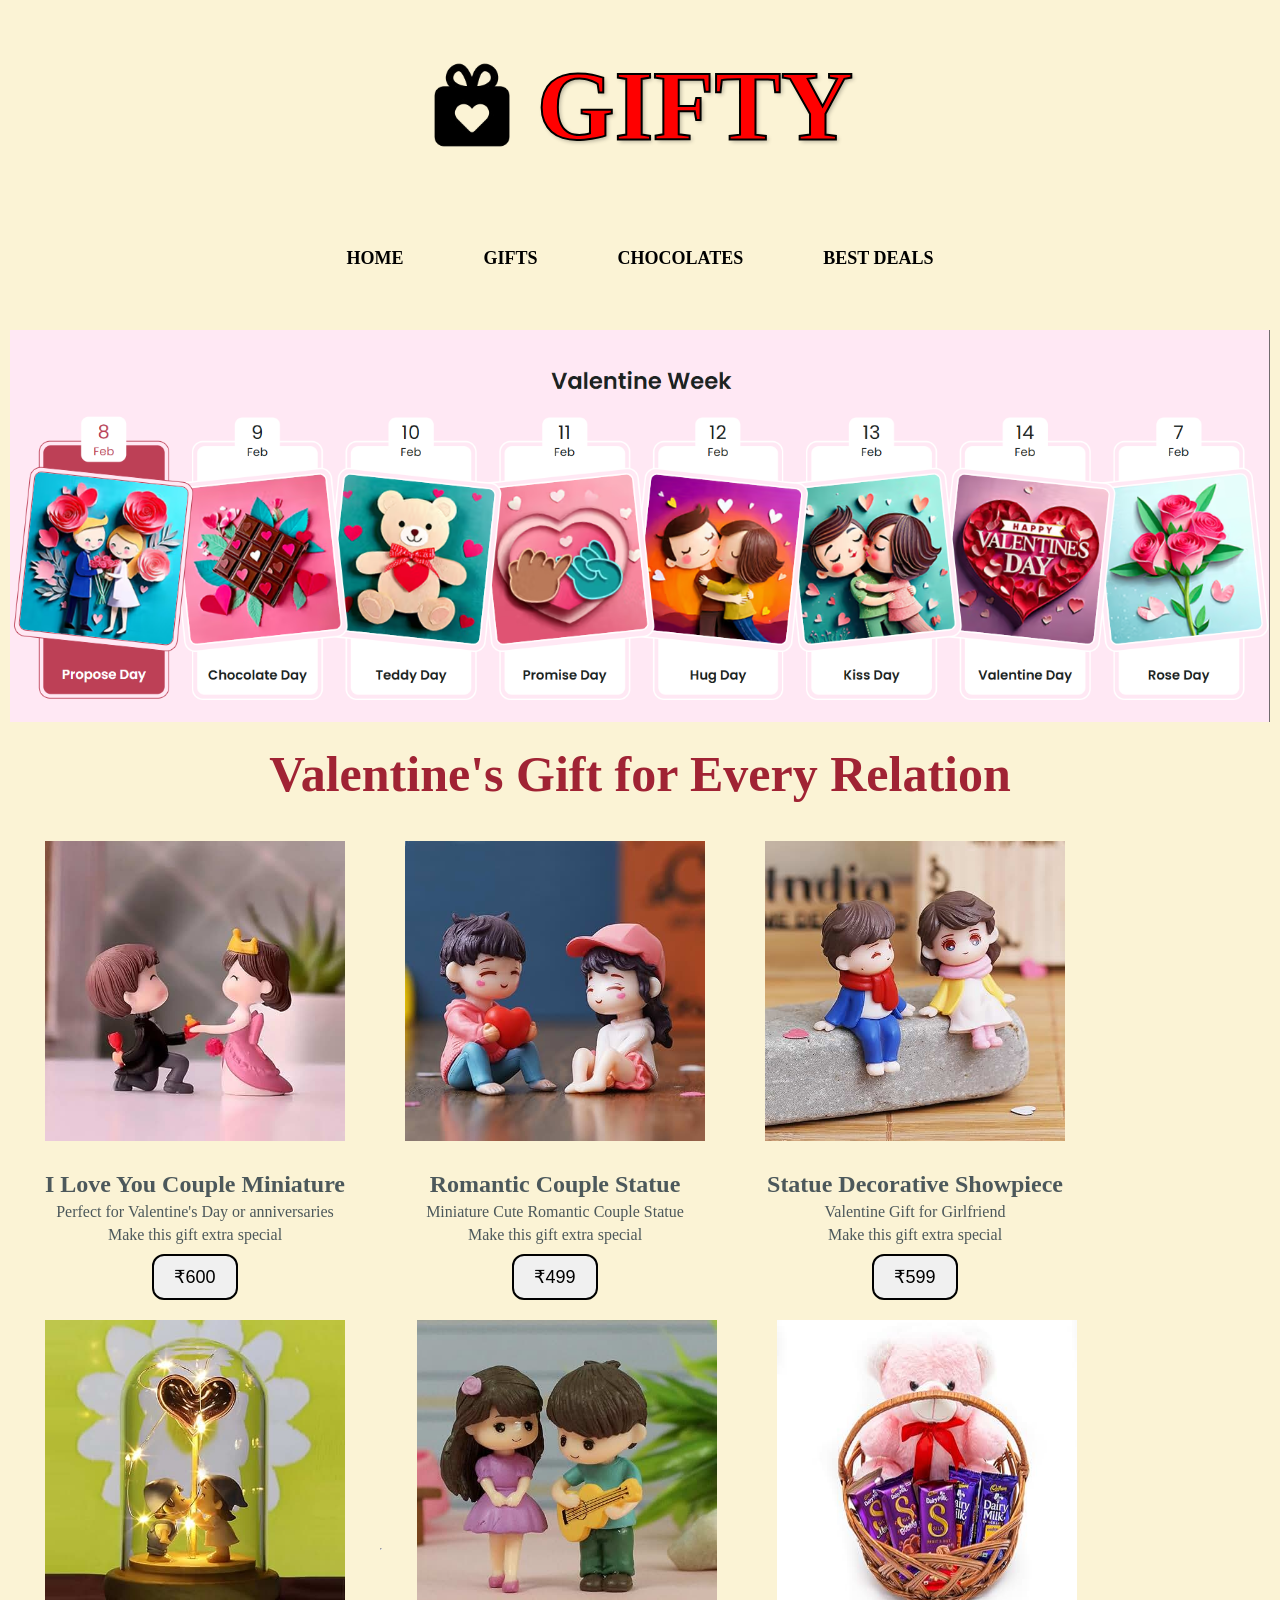
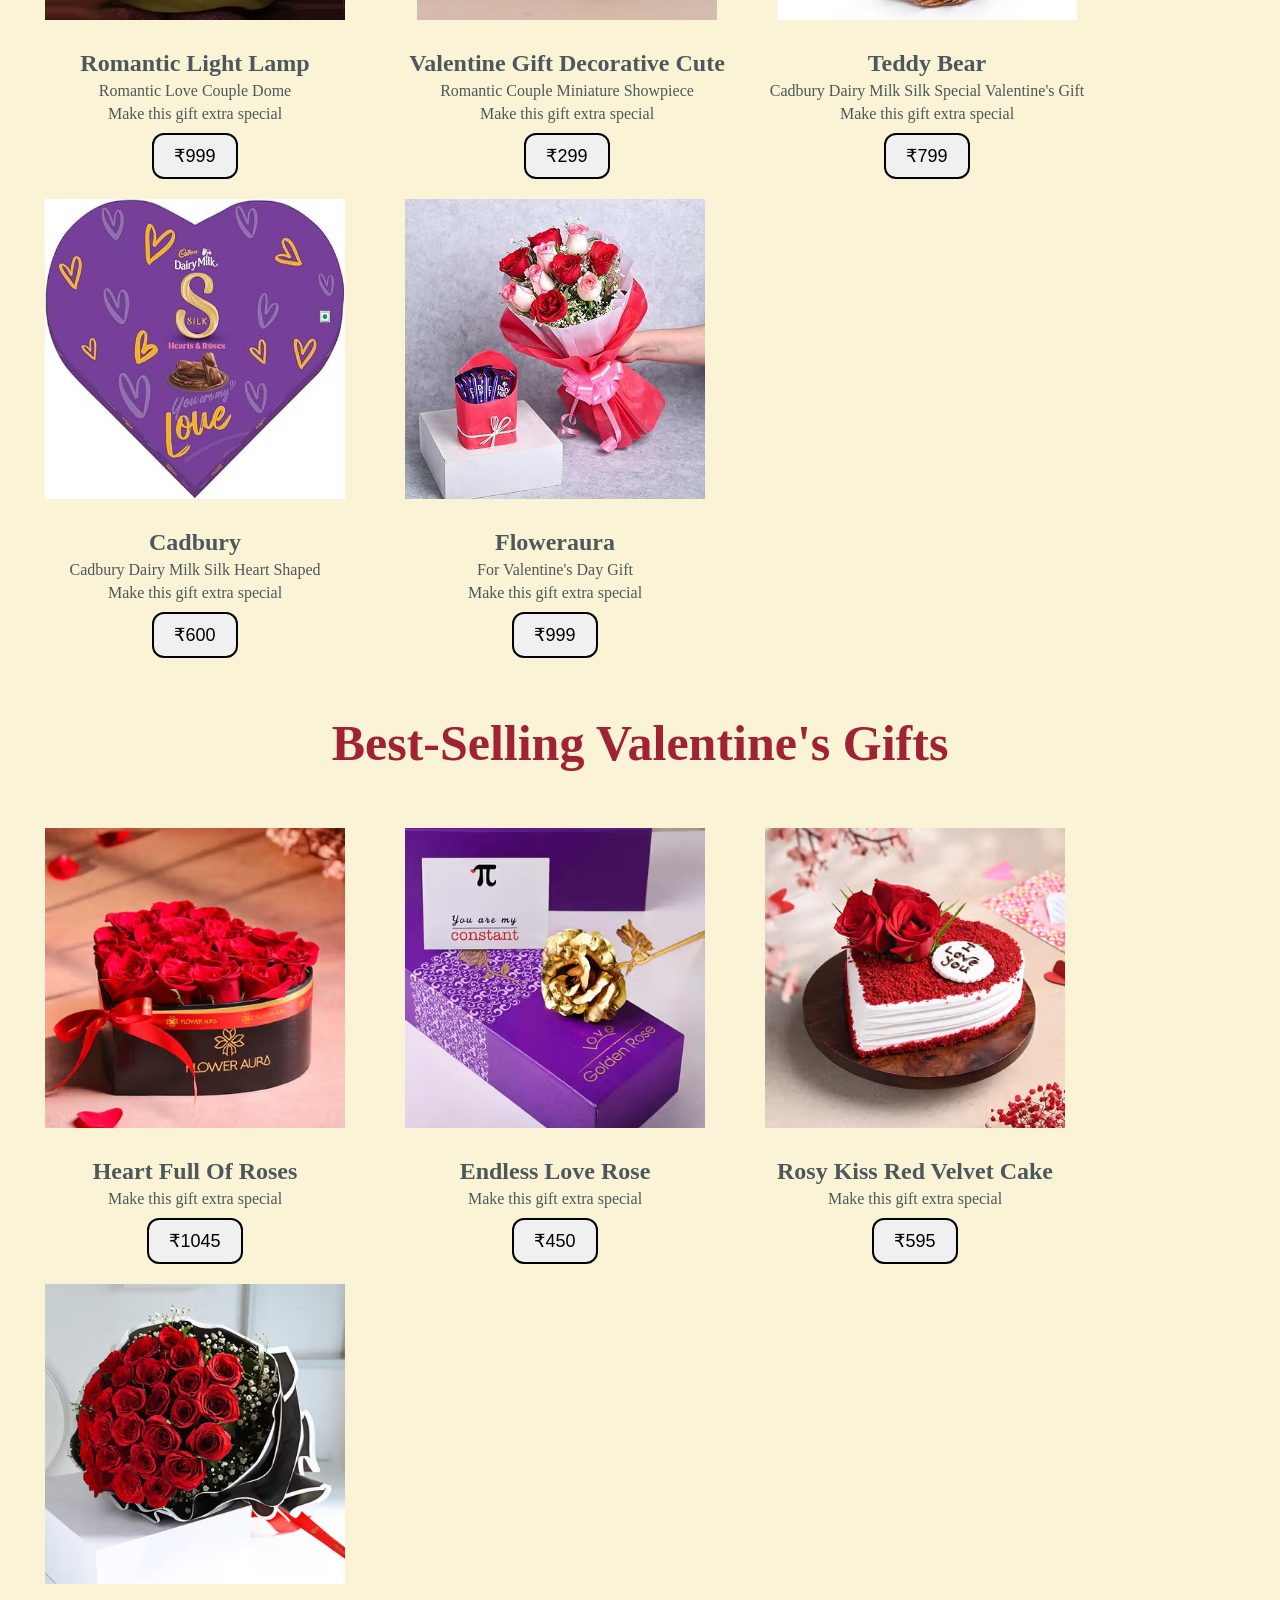
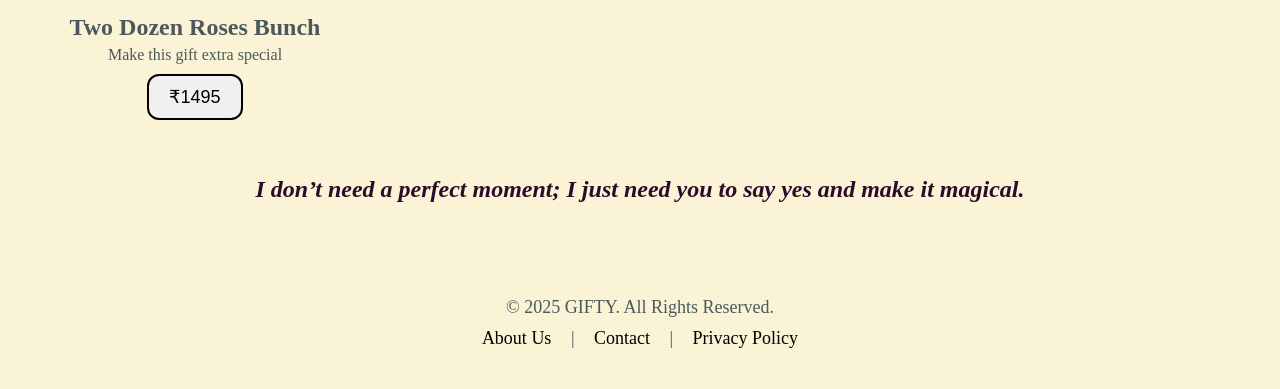
<file: index.html>
<html>
   <head>
    
      <title>Gift-Shop</title>
      <!-- <link rel="preconnect" href="https://fonts.googleapis.com">
      <link rel="preconnect" href="https://fonts.gstatic.com" crossorigin>
      <link href="https://fonts.googleapis.com/css2?family=Bebas+Neue&family=DM+Sans:ital,opsz,wght@0,9..40,100..1000;1,9..40,100..1000&family=Merriweather:ital,wght@0,300;0,400;0,700;0,900;1,300;1,400;1,700;1,900&family=Noto+Sans:ital,wght@0,100..900;1,100..900&display=swap" rel="stylesheet"> -->
      <link rel="stylesheet" href="style.css" />
      <link rel="icon" href="./assets/image.png">
      <link href="https://fonts.googleapis.com/css2?family=Roboto:wght@700&display=swap" rel="stylesheet">
      <meta name="viewport" content="width=device-width, initial-scale=1.0" />
      
    </head>
    <body>
      <script src="index.js"></script>
      <h1 style="font-weight: 700; text-align: center; font-size: 100px; height: 150px; color: rgb(255, 0, 0); -webkit-text-stroke: 2px black; font-family: 'Lobster', cursive; padding: 20px; border-radius: 10px; text-shadow: 2px 2px 4px rgba(0, 0, 0, 0.3); display: flex; justify-content: center; align-items: center; gap: 10px;">
        <img src="./assets/11940088-removebg-preview.png" style="height: 90px; width: 90px;" alt="">
        <span>GIFTY</span>
    </h1>
    
       <br>
       <nav style="background-color: hsl(47, 82%, 91%); padding: 15px 0; text-align: center;">
        <ul style="list-style: none; padding: 0; margin: 0; display: flex; justify-content: center; gap: 30px;">
            <li style="display: inline;"><a href="#HOME" style="text-decoration: none; color: #000; font-size: 18px; font-weight: bold; padding: 10px 15px; transition: 0.3s;">HOME</a></li>
            <li style="display: inline;"><a href="#GIFTS" style="text-decoration: none; color: #000; font-size: 18px; font-weight: bold; padding: 10px 15px; transition: 0.3s;">GIFTS</a></li>
            <li style="display: inline;"><a href="CHOCOLATES" style="text-decoration: none; color: #000; font-size: 18px; font-weight: bold; padding: 10px 15px; transition: 0.3s;">CHOCOLATES</a></li>
            <li style="display: inline;"><a href="#BEST DEALS.html" style="text-decoration: none; color: #000; font-size: 18px; font-weight: bold; padding: 10px 15px; transition: 0.3s;">BEST DEALS</a></li>
        </ul>
    </nav>
    
    <br>
      <br>
      <img src="./assets/Screenshot 2025-02-08 142144.png" alt="Banner" class="banner-image"><br>

<h1 style="text-align: center; font-size: 50px;color: #A02334;">Valentine's Gift for Every Relation</h1>
<br>
    <div class="container">
      <div>
      <img  class="images"    src="./assets/gift2.jpg" alt="">
      <h2>I Love You Couple Miniature</h2>
      <p>Perfect for Valentine's Day or anniversaries</p>
      <p>Make this gift extra special </p>
      <button >
        ₹600
      </button>
      

      

    </div>

    <div>
      <img  class="images"    src="./assets/gift1.jpg" alt="">
      <h2>Romantic Couple Statue</h2>
      <p> Miniature Cute Romantic Couple Statue</p>
      <p>Make this gift extra special </p>
      <button >
        ₹499
      </button>
      
    
    </div>
    <div>
      <img  class="images"  src="./assets/gift3.jpg" alt="">
      <h2>Statue Decorative Showpiece</h2>
      <p>Valentine Gift for Girlfriend</p>
      <p>Make this gift extra special </p>
      <button >
        ₹599
      </button>
      
    </div>
    <div>
      <img class="images"    src="./assets/gift5.jpg" alt="">
      <h2> Romantic Light Lamp</h2>
      <p>Romantic Love Couple Dome</p>
      <p>Make this gift extra special </p>
      <button >
        ₹999
      </button>
</div>
<hr>
    <div>
      <img class="images"          src="./assets/gift4.jpg" alt="">
      <h2> Valentine Gift Decorative Cute</h2>
      <p>Romantic Couple Miniature Showpiece </p>
      <p>Make this gift extra special </p>
      <button>
        ₹299
      </button>
      
    </div>
  
    <div>
      <img class="images"          src="./assets/gift6.jpg" alt="">
      <h2>Teddy Bear</h2>
      <p>Cadbury Dairy Milk Silk Special Valentine's Gift</p>
      <p>Make this gift extra special </p>
      <button>
        ₹799
      </button>
      
    </div>
    <div>
      <img class="images"          src="./assets/gift7.jpg">
      <h2>
        Cadbury</h2>
      <p>Cadbury Dairy Milk Silk Heart Shaped</p>
      <p>Make this gift extra special </p>
       
        <button >
          ₹600
        </button>
        
      
    </div>
    <div>
      <img class="images"          src="./assets/gift8.jpg" alt="">
      <h2>
        Floweraura</h2>
      <p> For Valentine's Day Gift</p>
      <p>Make this gift extra special </p>
      <button>
        ₹999
      </button>
      
    </div>
   
    </div>
    <br>
    <br>
    <h1 style="text-align: center;font-size: 50px; color: #A02334;">Best-Selling Valentine's Gifts</h1>
    <br> <br>
    <div class="container">
      <div>
        <img class="images"          src="./assets/heart-full-of-roses-9753900fl-A_0.avif" alt="">
        <h2>
          Heart Full Of Roses</h2>
       
        <p>Make this gift extra special </p>
        <button>
          ₹1045
        </button>
        </div>

        <div>
          <img class="images"          src="./assets/golden-hues-of-love-9953200sd-AAA.avif" alt="">
          <h2>
            Endless Love Rose</h2>
            <p>Make this gift extra special </p>
          <button>
            ₹450
          </button>
          </div>

<div>
      <img class="images"          src="./assets/rosy-kiss-red-velvet-cake-9752700ca-A.avif" alt="">
      <h2>
        Rosy Kiss Red Velvet Cake</h2>
        <p>Make this gift extra special </p>
      
      <button>
        ₹595
      </button>
      </div>

      <div>
        <img class="images"          src="./assets/bundle-of-exotic-red-roses-9825350fl-C_0.avif" alt="">
        <h2>Two Dozen Roses Bunch
        </h2>
       
        <p>Make this gift extra special </p>
        <button>
          ₹1495
        </button>
        </div>


    </div>
    <br><br>
    <h2 style="text-align: center; font-style: oblique;
    color: rgb(41, 12, 41);">I don’t need a perfect moment; I just need you to say yes and make it magical.</h2>
<br><br><br>
  </body>
</html>
<footer style="background-color: hsl(47, 82%, 91%); color: rgb(0, 0, 0); text-align: center; padding: 20px; font-size: 18px;">
  <div style="max-width: 1200px; margin: auto;">
      <p style="margin: 10px 0;">&copy; 2025 GIFTY. All Rights Reserved.</p>
      <p style="margin: 10px 0;">
          <a href="about.html" style="color: rgb(0, 0, 0); text-decoration: none; margin: 0 15px;">About Us</a> |
          <a href="contact.html" style="color: rgb(0, 0, 0); text-decoration: none; margin: 0 15px;">Contact</a> |
          <a href="privacy.html" style="color: rgb(0, 0, 0); text-decoration: none; margin: 0 15px;">Privacy Policy</a>
      </p>
      
  </div>
</file>
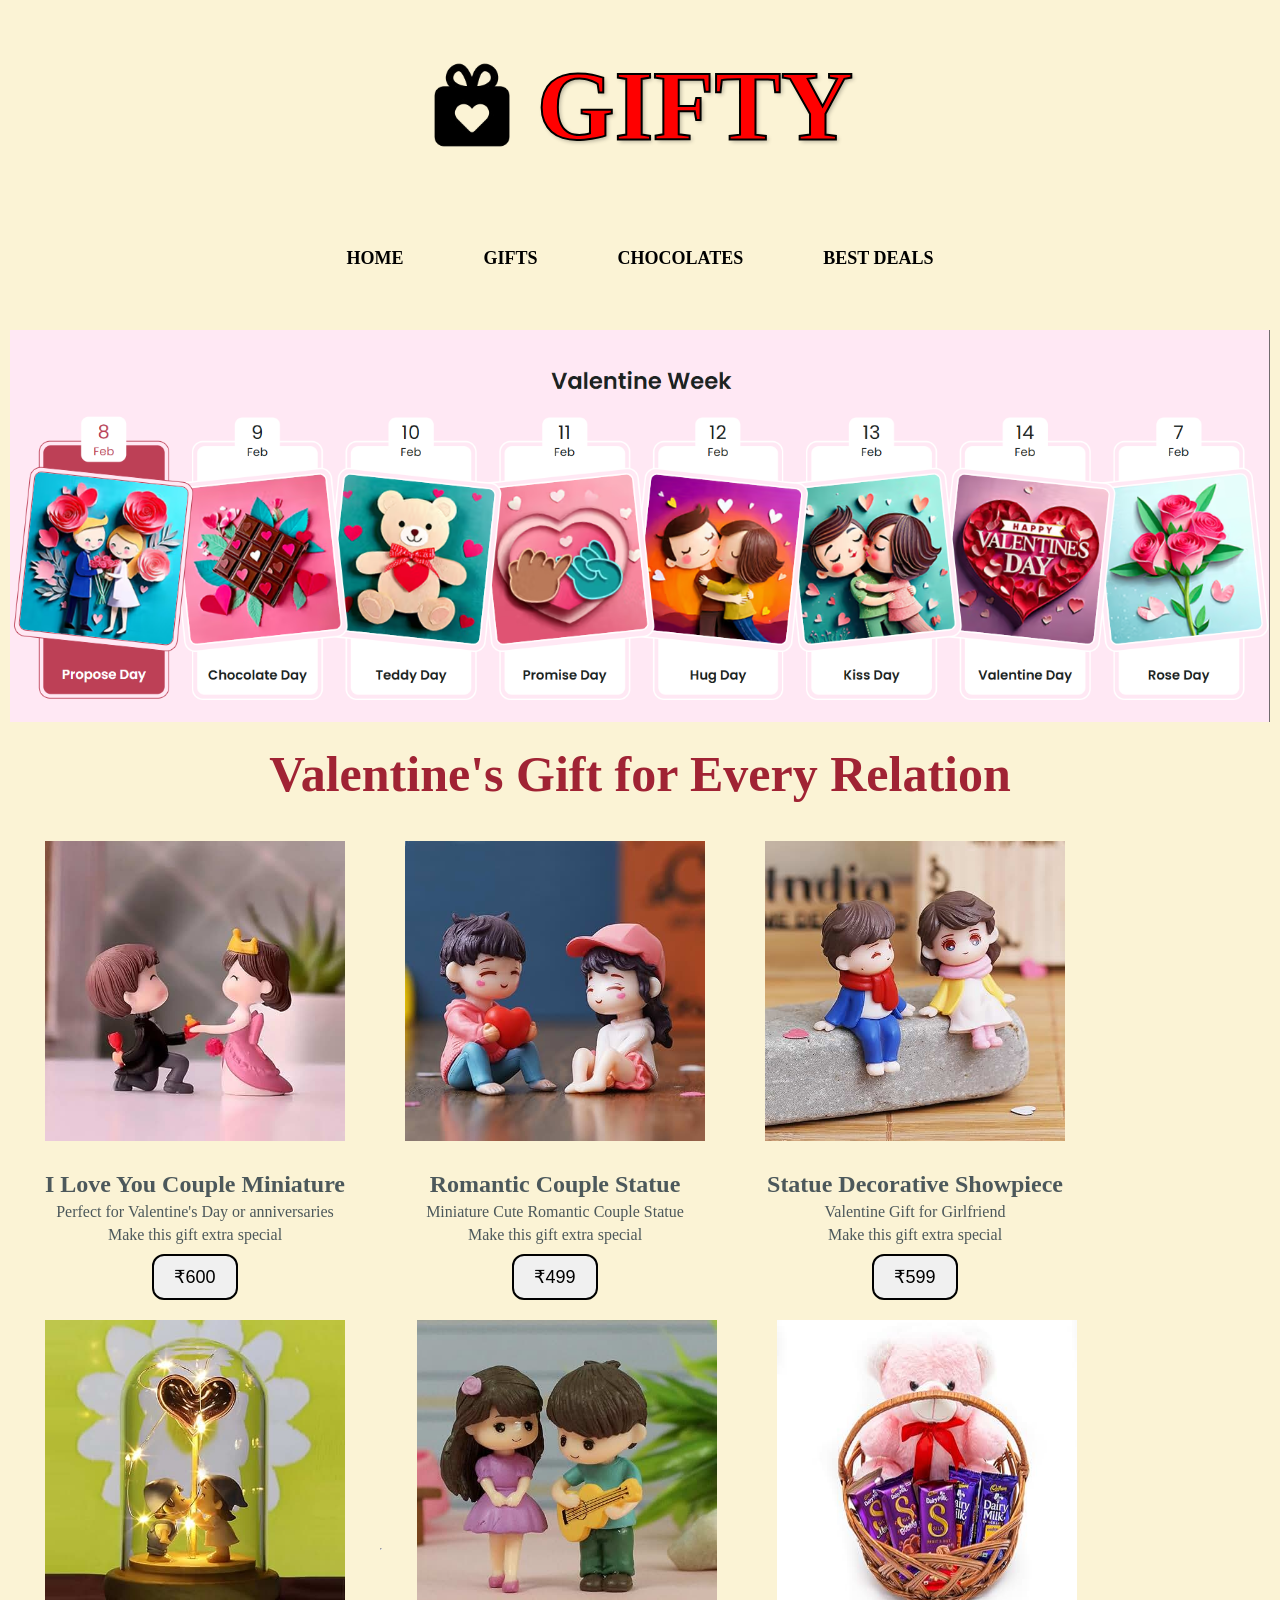
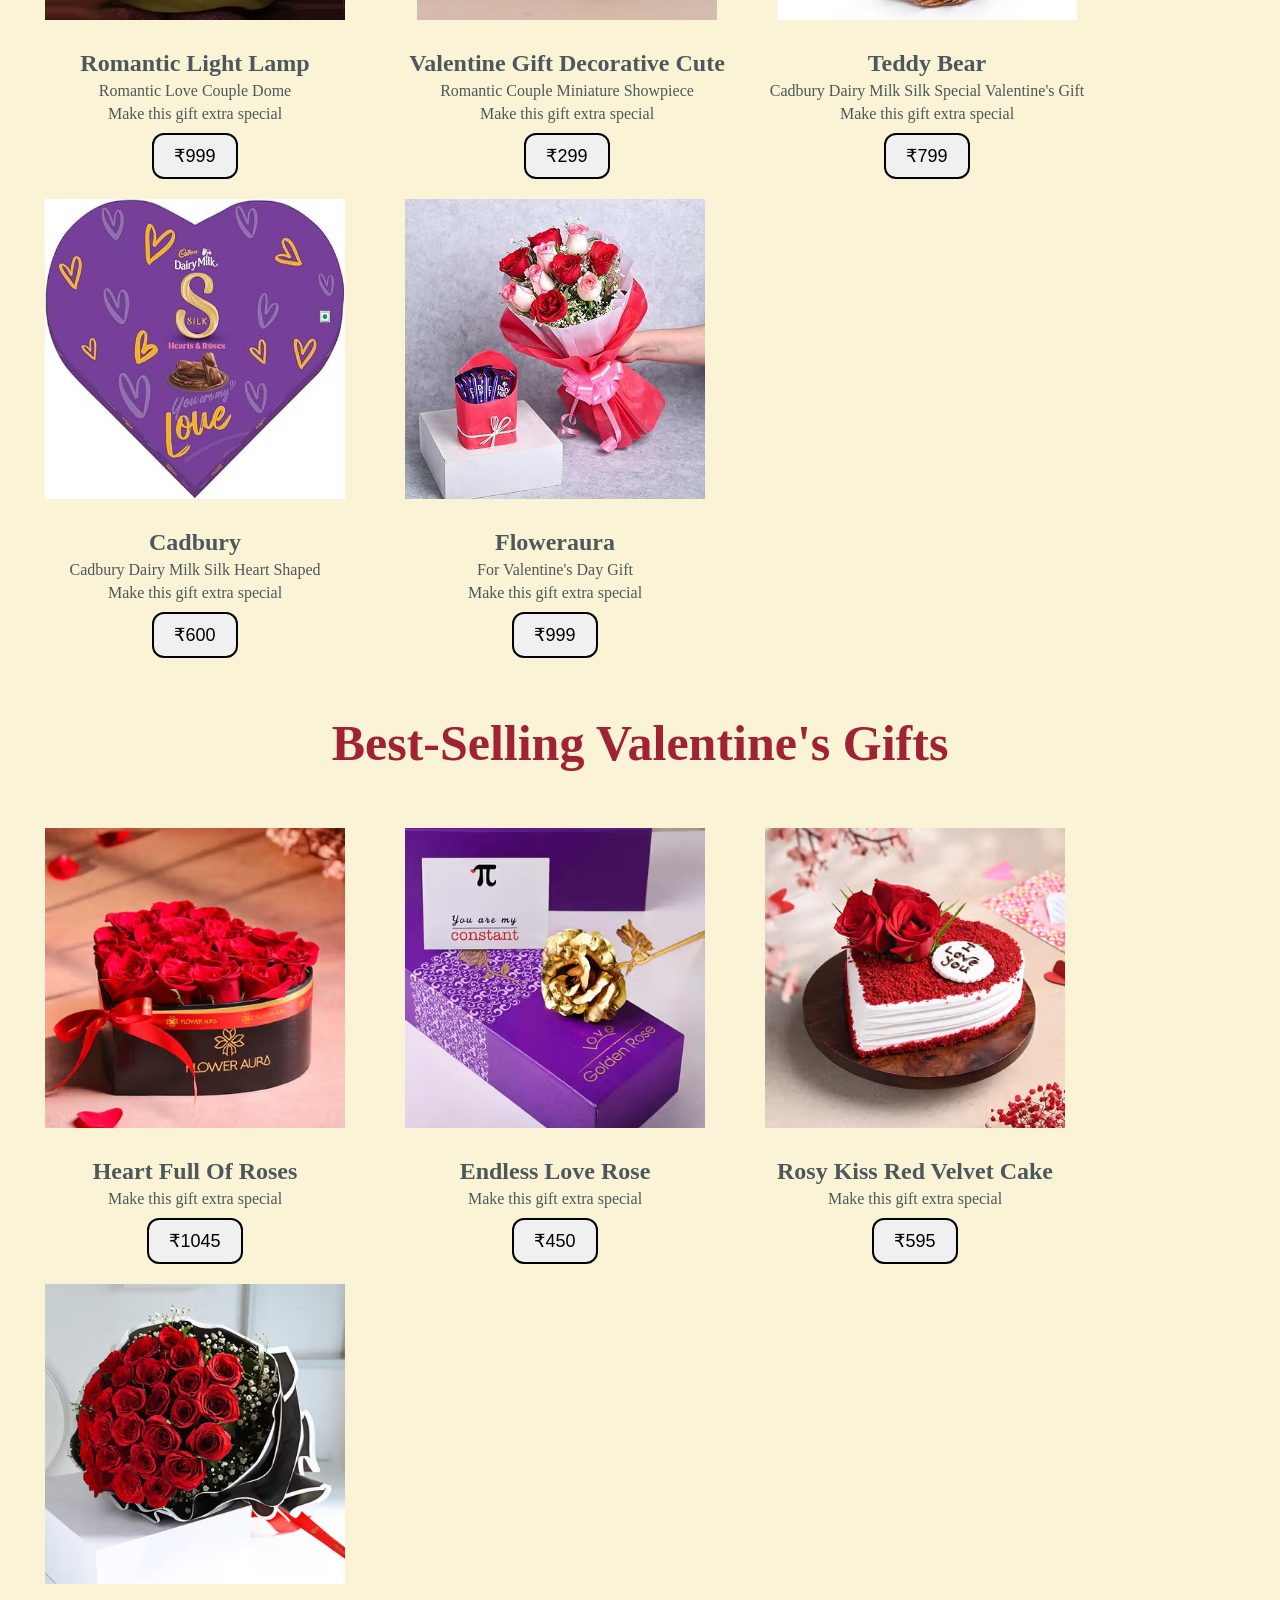
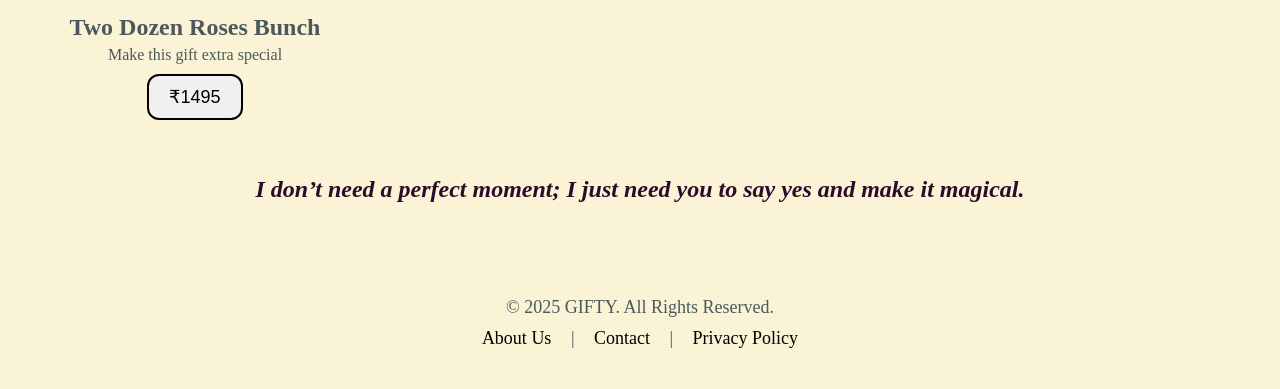
<file: flux.html>
<html>
   <head>
    
      <title>Gift-Shop</title>
      <!-- <link rel="preconnect" href="https://fonts.googleapis.com">
      <link rel="preconnect" href="https://fonts.gstatic.com" crossorigin>
      <link href="https://fonts.googleapis.com/css2?family=Bebas+Neue&family=DM+Sans:ital,opsz,wght@0,9..40,100..1000;1,9..40,100..1000&family=Merriweather:ital,wght@0,300;0,400;0,700;0,900;1,300;1,400;1,700;1,900&family=Noto+Sans:ital,wght@0,100..900;1,100..900&display=swap" rel="stylesheet"> -->
      <link rel="stylesheet" href="style.css" />
      <link rel="icon" href="./assets/image.png">
      <link href="https://fonts.googleapis.com/css2?family=Roboto:wght@700&display=swap" rel="stylesheet">
      <meta name="viewport" content="width=device-width, initial-scale=1.0" />
      
    </head>
    <body>
      <script src="index.js"></script>
      <h1 style="font-weight: 700; text-align: center; font-size: 100px; height: 150px; color: rgb(255, 0, 0); -webkit-text-stroke: 2px black; font-family: 'Lobster', cursive; padding: 20px; border-radius: 10px; text-shadow: 2px 2px 4px rgba(0, 0, 0, 0.3); display: flex; justify-content: center; align-items: center; gap: 10px;">
        <img src="./assets/11940088-removebg-preview.png" style="height: 90px; width: 90px;" alt="">
        <span>GIFTY</span>
    </h1>
    
       <br>
       <nav style="background-color: hsl(47, 82%, 91%); padding: 15px 0; text-align: center;">
        <ul style="list-style: none; padding: 0; margin: 0; display: flex; justify-content: center; gap: 30px;">
            <li style="display: inline;"><a href="#HOME" style="text-decoration: none; color: #000; font-size: 18px; font-weight: bold; padding: 10px 15px; transition: 0.3s;">HOME</a></li>
            <li style="display: inline;"><a href="#GIFTS" style="text-decoration: none; color: #000; font-size: 18px; font-weight: bold; padding: 10px 15px; transition: 0.3s;">GIFTS</a></li>
            <li style="display: inline;"><a href="CHOCOLATES" style="text-decoration: none; color: #000; font-size: 18px; font-weight: bold; padding: 10px 15px; transition: 0.3s;">CHOCOLATES</a></li>
            <li style="display: inline;"><a href="#BEST DEALS.html" style="text-decoration: none; color: #000; font-size: 18px; font-weight: bold; padding: 10px 15px; transition: 0.3s;">BEST DEALS</a></li>
        </ul>
    </nav>
    
    <br>
      <br>
      <img src="./assets/Screenshot 2025-02-08 142144.png" alt="Banner" class="banner-image"><br>

<h1 style="text-align: center; font-size: 50px;color: #A02334;">Valentine's Gift for Every Relation</h1>
<br>
    <div class="container">
      <div>
      <img  class="images"    src="./assets/gift2.jpg" alt="">
      <h2>I Love You Couple Miniature</h2>
      <p>Perfect for Valentine's Day or anniversaries</p>
      <p>Make this gift extra special </p>
      <button >
        ₹600
      </button>
      

      

    </div>

    <div>
      <img  class="images"    src="./assets/gift1.jpg" alt="">
      <h2>Romantic Couple Statue</h2>
      <p> Miniature Cute Romantic Couple Statue</p>
      <p>Make this gift extra special </p>
      <button >
        ₹499
      </button>
      
    
    </div>
    <div>
      <img  class="images"  src="./assets/gift3.jpg" alt="">
      <h2>Statue Decorative Showpiece</h2>
      <p>Valentine Gift for Girlfriend</p>
      <p>Make this gift extra special </p>
      <button >
        ₹599
      </button>
      
    </div>
    <div>
      <img class="images"    src="./assets/gift5.jpg" alt="">
      <h2> Romantic Light Lamp</h2>
      <p>Romantic Love Couple Dome</p>
      <p>Make this gift extra special </p>
      <button >
        ₹999
      </button>
</div>
<hr>
    <div>
      <img class="images"          src="./assets/gift4.jpg" alt="">
      <h2> Valentine Gift Decorative Cute</h2>
      <p>Romantic Couple Miniature Showpiece </p>
      <p>Make this gift extra special </p>
      <button>
        ₹299
      </button>
      
    </div>
  
    <div>
      <img class="images"          src="./assets/gift6.jpg" alt="">
      <h2>Teddy Bear</h2>
      <p>Cadbury Dairy Milk Silk Special Valentine's Gift</p>
      <p>Make this gift extra special </p>
      <button>
        ₹799
      </button>
      
    </div>
    <div>
      <img class="images"          src="./assets/gift7.jpg">
      <h2>
        Cadbury</h2>
      <p>Cadbury Dairy Milk Silk Heart Shaped</p>
      <p>Make this gift extra special </p>
       
        <button >
          ₹600
        </button>
        
      
    </div>
    <div>
      <img class="images"          src="./assets/gift8.jpg" alt="">
      <h2>
        Floweraura</h2>
      <p> For Valentine's Day Gift</p>
      <p>Make this gift extra special </p>
      <button>
        ₹999
      </button>
      
    </div>
   
    </div>
    <br>
    <br>
    <h1 style="text-align: center;font-size: 50px; color: #A02334;">Best-Selling Valentine's Gifts</h1>
    <br> <br>
    <div class="container">
      <div>
        <img class="images"          src="./assets/heart-full-of-roses-9753900fl-A_0.avif" alt="">
        <h2>
          Heart Full Of Roses</h2>
       
        <p>Make this gift extra special </p>
        <button>
          ₹1045
        </button>
        </div>

        <div>
          <img class="images"          src="./assets/golden-hues-of-love-9953200sd-AAA.avif" alt="">
          <h2>
            Endless Love Rose</h2>
            <p>Make this gift extra special </p>
          <button>
            ₹450
          </button>
          </div>

<div>
      <img class="images"          src="./assets/rosy-kiss-red-velvet-cake-9752700ca-A.avif" alt="">
      <h2>
        Rosy Kiss Red Velvet Cake</h2>
        <p>Make this gift extra special </p>
      
      <button>
        ₹595
      </button>
      </div>

      <div>
        <img class="images"          src="./assets/bundle-of-exotic-red-roses-9825350fl-C_0.avif" alt="">
        <h2>Two Dozen Roses Bunch
        </h2>
       
        <p>Make this gift extra special </p>
        <button>
          ₹1495
        </button>
        </div>


    </div>
    <br><br>
    <h2 style="text-align: center; font-style: oblique;
    color: rgb(41, 12, 41);">I don’t need a perfect moment; I just need you to say yes and make it magical.</h2>
<br><br><br>
  </body>
</html>
<footer style="background-color: hsl(47, 82%, 91%); color: rgb(0, 0, 0); text-align: center; padding: 20px; font-size: 18px;">
  <div style="max-width: 1200px; margin: auto;">
      <p style="margin: 10px 0;">&copy; 2025 GIFTY. All Rights Reserved.</p>
      <p style="margin: 10px 0;">
          <a href="about.html" style="color: rgb(0, 0, 0); text-decoration: none; margin: 0 15px;">About Us</a> |
          <a href="contact.html" style="color: rgb(0, 0, 0); text-decoration: none; margin: 0 15px;">Contact</a> |
          <a href="privacy.html" style="color: rgb(0, 0, 0); text-decoration: none; margin: 0 15px;">Privacy Policy</a>
      </p>
      
  </div>
</file>
<file: style.css>
* {
  margin: 5px;
  padding: 0;
}

body {
background-color: hsl(47, 82%, 91%);
  font-style: normal;
  font-variation-settings:
    "wdth" 100;
    justify-content: space-evenly;
}
nav ul li a {
  position: relative;
  text-decoration: none;
  color: #000;
  font-size: 18px;
  font-weight: bold;
  padding: 10px 15px;
  transition: 0.3s ease-in-out;
}

nav ul li a:hover {
  color: rgb(255, 255, 255);
  background-color: rgb(255, 0, 0);
  border-radius: 25px;
}

nav ul li a::after {
  content: "❤️"; /* Heart emoji */
  position: absolute;
  left: 100%;
  top: 50%;
  transform: translateY(-50%);
  opacity: 0;
  transition: opacity 0.3s ease-in-out, left 0.3s ease-in-out;
}

nav ul li a:hover::after {
  opacity: 1;
  left: 110%;
}

.banner-image {
  width: 100%;
  height: auto;
  max-width: 1520px;
  display: block;
  margin: 0 auto;
}

.container {
  display: flex;
  flex-wrap: wrap;
  flex-direction: row;
  flex: 1 1 calc(25% - 20px);
  align-items: center;
  /* justify-content: space-evenly; */
  text-align: center;


}

.images {

  padding: 0 20px 20px;
}
.images:hover {
  transform: scale(1.2);
  border-radius: 100px; /* Zoom in by 10% */
}
li,
ul {
    /* background: black; */
    color:
        rgb(0, 0, 0);
    display: inline;
}
ul {
  list-style-type: none;
  margin: 0;
  padding: 0;
  display: inline-flex;
  align-items: center;
  justify-content: center;
  margin-left: 60%;
  font-size: x-large;
}

li:hover{
  color:#FE6B64;
}
h2,
p {
  color:#4C585B;
  text-align: center;
}

img {
  width: 300;
  height: 300;
 
}
button {
  border-radius: 12px;
  padding: 10px 20px;
  font-size: 18px;
  font-weight: 200; /* Thicker font */
  font-family: Impact, Haettenschweiler, 'Arial Narrow Bold', sans-serif;
  border: 2px solid #000;
  background-color: #f0f0f0;
  transition: background-color 0.3s ease; /* Smooth transition for hover effect */
}


button:hover{
  background-color:#8eff5a;
}
</file>
